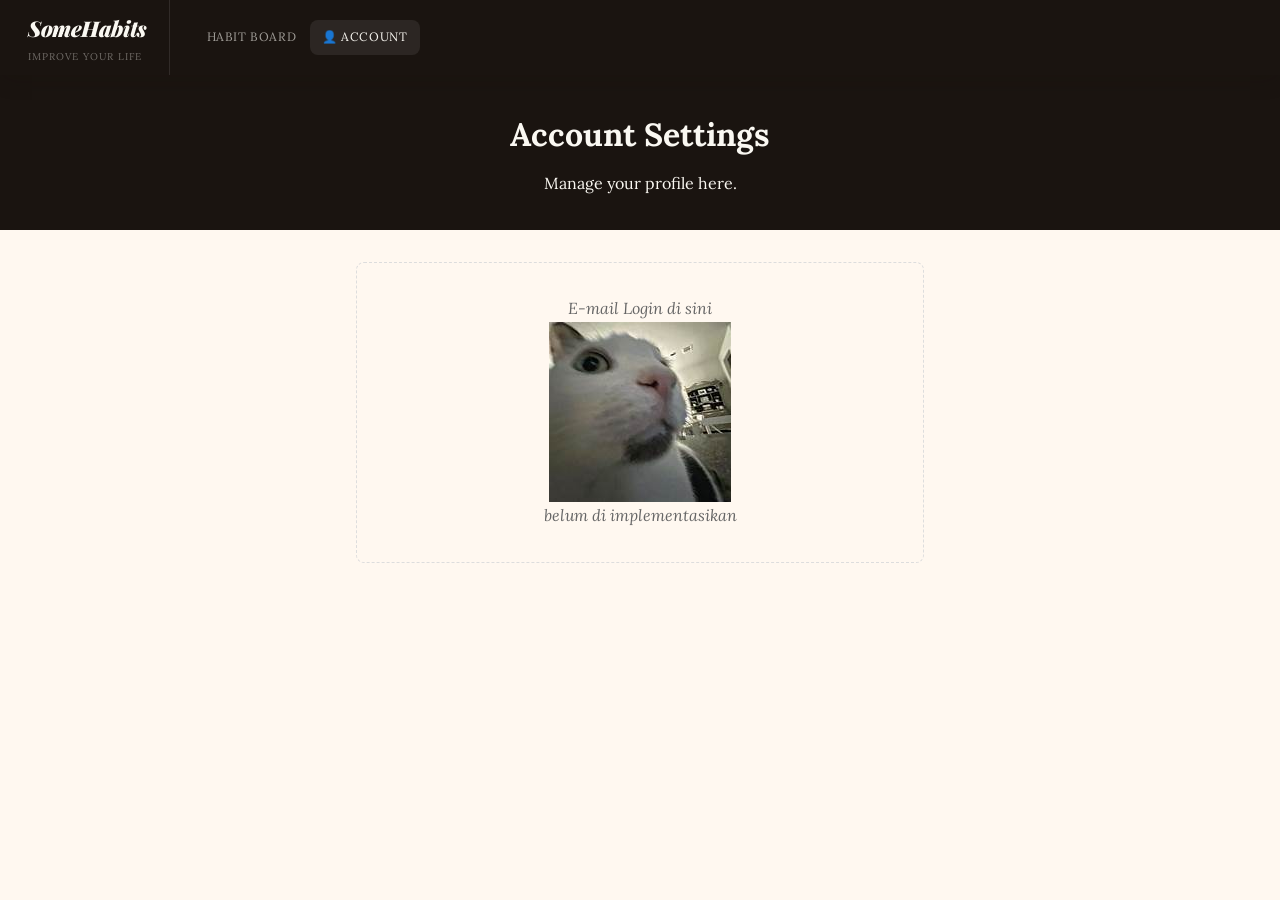
<file: account.html>
<!DOCTYPE html>
<html lang="en">
<head>
  <meta charset="UTF-8" />
  <meta name="viewport" content="width=device-width, initial-scale=1.0" />
  <title>Somehabits - Account</title>
  <link rel="stylesheet" href="board-style.css" />
  <link rel="icon" type="image/x-icon" href="img/th.jpeg">
  <style>
    .account-hero {
      background: var(--ink);
      padding: 2rem 1.75rem;
      text-align: center;
      color: #faf8f2;
    }
    .account-hero h1 {
      font-size: 2rem;
      margin-bottom: 0.5rem;
    }
    .account-content {
      max-width: 600px;
      margin: 2rem auto;
      padding: 0 1rem;
    }
    .placeholder {
      text-align: center;
      color: #666;
      font-style: italic;
      padding: 2rem;
      border: 1px dashed #ddd;
      border-radius: 8px;
    }
    .back-link {
      display: inline-block;
      margin-top: 1rem;
      color: var(--accent);
      text-decoration: none;
    }
    .back-link:hover {
      text-decoration: underline;
    }
    img {
  display: block;
  margin-left: auto;
  margin-right: auto; 
    }


  </style>
</head>
<body>
  <header>
    <div class="site-brand">
      <a href="board.html" class="site-logo">SomeHabits</a>
      <p class="site-tagline">Improve Your Life</p>
    </div>
    <nav aria-label="Main navigation">
      <ul>
        <li><a href="index.html" class="nav-link">Habit Board</a></li>
        <li><a href="account.html" class="nav--active">👤 Account</a></li>
      </ul>
    </nav>
  </header>

  <section class="account-hero">
    <h1>Account Settings</h1>
    <p>Manage your profile here.</p>
  </section>

  <div class="account-content">
    <div class="placeholder">
      <p>E-mail Login di sini</p>
      <img src="img/th.jpeg" alt="">
      <p>belum di implementasikan</p>
    </div>
  </div>
</body>
</html>
</file>
<file: board-style.css>
/* ============================================================
   SOMEHABITS — board-style.css
   Aesthetic : Editorial ink × wellness journal (Padlet-style board)
   ============================================================ */

@import url('https://fonts.googleapis.com/css2?family=Playfair+Display:ital,wght@0,400;0,700;0,900;1,400;1,700&family=Lora:ital,wght@0,400;0,500;1,400&display=swap');

/* ── Variables ─────────────────────────────────────────────── */
:root {
  --bg:           #fff8f0;
  --surface:      #fffcf8;
  --ink:          #1a1410;
  --ink-light:    #7a5d44;
  --ink-muted:    #b89968;
  --accent:       #e8845b;
  --accent-light: #f8d9b5;
  --accent-warm:  #f0a871;
  --green:        #c49a6c;
  --green-light:  #f5e8d0;
  --border:       #f0e6d8;
  --tag-bg:       #fae8d9;

  --font-display: 'Playfair Display', Georgia, serif;
  --font-body:    'Lora', Georgia, serif;

  --r:         8px;
  --r-lg:      16px;
  --shadow-sm: 0 2px 6px rgba(26,20,8,.08);
  --shadow-md: 0 6px 20px rgba(26,20,8,.12);
  --shadow-lg: 0 16px 48px rgba(26,20,8,.14);
  --max-w:     1280px;
}

/* ── Reset ─────────────────────────────────────────────────── */
*, *::before, *::after { box-sizing: border-box; margin: 0; padding: 0; }
html { scroll-behavior: smooth; }
body {
  background: var(--bg);
  color: var(--ink);
  font-family: var(--font-body);
  font-size: 1rem;
  line-height: 1.72;
  -webkit-font-smoothing: antialiased;
}
img { display: block; max-width: 100%; height: auto; }
a  { color: inherit; text-decoration: none; transition: color .2s; }
a:hover { color: var(--accent); }
ul, ol { list-style: none; }
button { font-family: var(--font-body); cursor: pointer; }
select, input, textarea { font-family: var(--font-body); }
.sr-only { position: absolute; width: 1px; height: 1px; overflow: hidden; clip: rect(0,0,0,0); white-space: nowrap; }

/* ── Buttons ────────────────────────────────────────────────── */
.btn {
  display: inline-flex;
  align-items: center;
  gap: .4rem;
  padding: .62rem 1.4rem;
  border-radius: var(--r);
  font-size: .8rem;
  letter-spacing: .06em;
  text-transform: uppercase;
  border: none;
  transition: background .2s, transform .15s, box-shadow .2s;
}
.btn:hover { transform: translateY(-2px); }
.btn--primary {
  background: linear-gradient(135deg, var(--accent) 0%, var(--accent-warm) 100%);
  color: #fff;
  box-shadow: 0 4px 16px rgba(201,125,86,.32);
}
.btn--primary:hover { box-shadow: 0 8px 28px rgba(201,125,86,.42); transform: translateY(-3px); }
.btn--ghost-dark {
  background: transparent;
  color: var(--ink-light);
  border: 1px solid var(--border);
}
.btn--ghost-dark:hover { background: var(--tag-bg); color: var(--ink); }

/* ============================================================
   HEADER
   ============================================================ */
header {
  position: sticky;
  top: 0;
  z-index: 300;
  background: var(--ink);
  display: flex;
  align-items: center;
  gap: 1.5rem;
  padding: 0 1.75rem;
  box-shadow: var(--shadow-md);
}
.site-brand { flex-shrink: 0; padding-block: .6rem; padding-right: 1.4rem; border-right: 1px solid rgba(255,255,255,.1); }
.site-logo {
  font-family: var(--font-display);
  font-size: 1.35rem;
  font-weight: 900;
  font-style: italic;
  color: #faf8f2;
  letter-spacing: -.02em;
  display: block;
}
.site-logo:hover { color: var(--accent-light); }
.site-tagline { font-size: .62rem; letter-spacing: .1em; text-transform: uppercase; color: rgba(250,248,242,.38); margin-top: .1rem; }

header nav { flex: 1; }
header nav ul { display: flex; flex-wrap: wrap; gap: .05rem; }
header nav a {
  display: block;
  padding: .42rem .78rem;
  font-size: .76rem;
  letter-spacing: .05em;
  text-transform: uppercase;
  color: rgba(250,248,242,.6);
  border-radius: var(--r);
  transition: background .2s, color .2s;
}
header nav .nav-link {
  display: block;
  padding: .42rem .78rem;
  font-size: .76rem;
  letter-spacing: .05em;
  text-transform: uppercase;
  color: rgba(250,248,242,.6);
  border-radius: var(--r);
  transition: background .2s, color .2s;
  background: none;
  border: none;
  cursor: pointer;
}
header nav a:hover, header nav .nav--active, header nav .nav-link:hover { background: rgba(255,255,255,.08); color: #faf8f2; }

.header-cta {
  flex-shrink: 0;
  display: flex;
  align-items: center;
  gap: .4rem;
  padding: .5rem 1.1rem;
  background: var(--accent);
  color: #fff;
  border: none;
  border-radius: var(--r);
  font-size: .76rem;
  letter-spacing: .05em;
  text-transform: uppercase;
  transition: background .2s, transform .15s;
}
.header-cta:hover { background: #d46a35; transform: translateY(-1px); }
.header-cta span { font-size: 1.1rem; line-height: 1; }

.header-settings {
  flex-shrink: 0;
  background: none;
  border: none;
  color: #faf8f2;
  font-size: 1.2rem;
  cursor: pointer;
  padding: .5rem;
  display: flex;
  align-items: center;
  justify-content: center;
  transition: opacity .2s;
}
.header-settings:hover { opacity: .7; }

/* ============================================================
   BOARD HERO
   ============================================================ */
.board-hero {
  position: relative;
  background: var(--ink);
  padding: 2.5rem 1.75rem 1.5rem;
  overflow: hidden;
  display: flex;
  align-items: flex-end;
  justify-content: space-between;
  flex-wrap: wrap;
  gap: 1.5rem;
}
.board-hero__noise {
  position: absolute;
  inset: 0;
  background-image: url("data:image/svg+xml,%3Csvg viewBox='0 0 200 200' xmlns='http://www.w3.org/2000/svg'%3E%3Cfilter id='n'%3E%3CfeTurbulence type='fractalNoise' baseFrequency='.65' numOctaves='3' stitchTiles='stitch'/%3E%3C/filter%3E%3Crect width='100%25' height='100%25' filter='url(%23n)' opacity='.04'/%3E%3C/svg%3E");
  pointer-events: none;
}
.board-hero::before {
  content: '';
  position: absolute;
  top: -60%; left: 30%;
  width: 700px; height: 700px;
  background: radial-gradient(circle, rgba(74,124,89,.15) 0%, transparent 65%);
  pointer-events: none;
}
.board-hero__content { position: relative; }
.board-hero__label {
  display: inline-block;
  font-size: .65rem;
  letter-spacing: .14em;
  text-transform: uppercase;
  color: var(--green-light);
  background: rgba(74,124,89,.22);
  padding: .25rem .7rem;
  border-radius: 2px;
  margin-bottom: .85rem;
}
.board-hero h1 {
  font-family: var(--font-display);
  font-size: clamp(2rem, 5vw, 3.2rem);
  font-weight: 900;
  color: #faf8f2;
  line-height: 1.15;
  margin-bottom: .6rem;
}
.board-hero p {
  font-size: 1rem;
  color: rgba(250,248,242,.65);
  line-height: 1.8;
  max-width: 550px;
  font-weight: 500;
}
.board-hero__actions {
  position: relative;
  display: flex;
  align-items: center;
  gap: 1.75rem;
  flex-wrap: wrap;
  flex-shrink: 0;
}
.board-hero__count {
  font-size: .82rem;
  color: rgba(250,248,242,.45);
}
.board-hero__count span {
  font-family: var(--font-display);
  font-size: 1.3rem;
  font-weight: 700;
  color: #faf8f2;
  margin-right: .25rem;
}

/* ============================================================
   FILTER BAR
   ============================================================ */
.filter-bar {
  background: var(--surface);
  border-bottom: 1px solid var(--border);
  padding: 1.2rem 2rem;
  display: flex;
  align-items: center;
  justify-content: space-between;
  gap: 1.5rem;
  position: sticky;
  top: 57px;
  z-index: 200;
  box-shadow: var(--shadow-sm);
  flex-wrap: wrap;
}
.filter-bar__pills { display: flex; flex-wrap: wrap; gap: .4rem; flex: 1; }
.filter-pill {
  display: inline-block;
  padding: .42rem 1rem;
  border-radius: 24px;
  font-size: .78rem;
  letter-spacing: .03em;
  background: var(--tag-bg);
  color: var(--ink-light);
  border: 1.5px solid transparent;
  white-space: nowrap;
  transition: background .2s, color .2s, border-color .2s, transform .15s;
  font-weight: 500;
  cursor: pointer;
}
.filter-pill:hover { background: var(--ink); color: #faf8f2; transform: translateY(-1px); }
.filter-pill--active { background: var(--accent); color: #fff; border-color: var(--accent-light); }

.filter-bar__sort select {
  padding: .35rem .7rem;
  border: 1px solid var(--border);
  border-radius: var(--r);
  background: var(--bg);
  color: var(--ink-light);
  font-size: .8rem;
  outline: none;
  cursor: pointer;
}

/* ============================================================
   BOARD (masonry-style)
   ============================================================ */
.board {
  max-width: var(--max-w);
  margin-inline: auto;
  padding: 3rem 2rem 5rem;
  columns: 4 300px;
  column-gap: 2rem;
}

/* ── Post Card ──────────────────────────────────────────────── */
.post-card {
  break-inside: avoid;
  background: linear-gradient(135deg, var(--surface) 0%, rgba(248,245,240,.5) 100%);
  border: 1px solid var(--border);
  border-radius: var(--r-lg);
  overflow: hidden;
  margin-bottom: 2rem;
  box-shadow: var(--shadow-sm);
  transition: box-shadow .3s, transform .25s, border-color .3s;
  animation: cardIn .35s ease both;
}
.post-card:hover { box-shadow: var(--shadow-lg); transform: translateY(-6px); border-color: var(--accent); }

@keyframes cardIn {
  from { opacity: 0; transform: translateY(18px) scale(.98); }
  to   { opacity: 1; transform: translateY(0) scale(1); }
}

/* Card image */
.post-card__img-wrap {
  position: relative;
  overflow: hidden;
  cursor: zoom-in;
}
.post-card__img {
  width: 100%;
  display: block;
  transition: transform .45s ease;
}
.post-card:hover .post-card__img { transform: scale(1.04); }

.post-card__img-overlay {
  position: absolute;
  inset: 0;
  background: linear-gradient(to bottom, transparent 50%, rgba(26,20,8,.55) 100%);
  opacity: 0;
  transition: opacity .3s;
  display: flex;
  align-items: flex-end;
  padding: .75rem;
}
.post-card:hover .post-card__img-overlay { opacity: 1; }
.post-card__zoom-hint {
  font-size: .72rem;
  color: rgba(250,248,242,.8);
  letter-spacing: .06em;
}

/* Card body */
.post-card__body { padding: 1.4rem; }

.post-card__top {
  display: flex;
  align-items: center;
  justify-content: space-between;
  gap: .5rem;
  margin-bottom: .6rem;
}
.post-card__cat {
  display: inline-block;
  font-size: .68rem;
  letter-spacing: .08em;
  text-transform: uppercase;
  color: var(--accent);
  background: linear-gradient(135deg, rgba(232,132,91,.12) 0%, rgba(240,168,113,.08) 100%);
  padding: .28rem .75rem;
  border-radius: 20px;
  font-weight: 600;
  white-space: nowrap;
}
.post-card__date {
  font-size: .68rem;
  color: var(--ink-muted);
  white-space: nowrap;
}

.post-card__title {
  font-family: var(--font-display);
  font-size: 1.15rem;
  font-weight: 800;
  line-height: 1.35;
  color: var(--ink);
  margin-bottom: .6rem;
  letter-spacing: -.01em;
}
.post-card__body-text {
  font-size: .86rem;
  color: var(--ink-light);
  line-height: 1.7;
  margin-bottom: 1rem;
}
.post-card__body-text.clamped {
  display: -webkit-box;
  -webkit-line-clamp: 5;
  line-clamp: 5;
  -webkit-box-orient: vertical;
  overflow: hidden;
}
.post-card__readmore {
  background: none;
  border: none;
  color: var(--accent);
  font-size: .78rem;
  font-family: var(--font-body);
  cursor: pointer;
  padding: 0;
  margin-top: -.5rem;
  margin-bottom: .85rem;
  display: block;
}
.post-card__readmore:hover { text-decoration: underline; }

/* Card footer */
.post-card__footer {
  display: flex;
  align-items: center;
  justify-content: space-between;
  gap: .75rem;
  border-top: 1.5px solid var(--border);
  padding-top: 1rem;
  flex-wrap: wrap;
}
.post-card__author {
  font-size: .78rem;
  color: var(--ink-muted);
  display: flex;
  align-items: center;
  gap: .4rem;
}
.post-card__author-avatar {
  width: 24px; height: 24px;
  border-radius: 50%;
  background: var(--tag-bg);
  display: flex;
  align-items: center;
  justify-content: center;
  font-size: .75rem;
  flex-shrink: 0;
  border: 1px solid var(--border);
}
.post-card__actions {
  display: flex;
  align-items: center;
  gap: .35rem;
}
.post-card__like-btn {
  background: none;
  border: 1px solid var(--border);
  border-radius: 20px;
  padding: .28rem .65rem;
  font-size: .75rem;
  color: var(--ink-muted);
  display: flex;
  align-items: center;
  gap: .3rem;
  transition: background .2s, color .2s, border-color .2s;
}
.post-card__like-btn:hover,
.post-card__like-btn.liked {
  background: rgba(232,132,91,.08);
  color: var(--accent);
  border-color: var(--accent-light);
}
.post-card__ai-btn {
  background: linear-gradient(135deg, var(--green) 0%, #a8854f 100%);
  color: #fff;
  border: none;
  border-radius: 22px;
  padding: .38rem .95rem;
  font-size: .75rem;
  letter-spacing: .04em;
  display: flex;
  align-items: center;
  gap: .35rem;
  transition: background .2s, transform .15s, box-shadow .2s;
  white-space: nowrap;
  font-weight: 600;
  box-shadow: 0 2px 8px rgba(90,140,105,.2);
}
.post-card__ai-btn:hover { transform: translateY(-2px); box-shadow: 0 4px 12px rgba(90,140,105,.3); }

/* ── Empty state ──────────────────────────────────────────── */
.empty-state {
  text-align: center;
  padding: 5rem 1.75rem;
  max-width: 400px;
  margin-inline: auto;
}
.empty-state__icon { font-size: 3rem; margin-bottom: 1rem; }
.empty-state h3 { font-family: var(--font-display); font-size: 1.4rem; margin-bottom: .5rem; }
.empty-state p { color: var(--ink-muted); font-size: .9rem; margin-bottom: 1.5rem; }

/* ============================================================
   FAB
   ============================================================ */
.fab {
  position: fixed;
  bottom: 2rem;
  right: 2rem;
  z-index: 250;
  display: flex;
  align-items: center;
  gap: .6rem;
  background: linear-gradient(135deg, var(--accent) 0%, var(--accent-warm) 100%);
  color: #fff;
  border: none;
  border-radius: 32px;
  padding: .85rem 1.5rem .85rem 1.2rem;
  font-size: .85rem;
  letter-spacing: .04em;
  box-shadow: 0 8px 32px rgba(232,132,91,.48);
  transition: background .2s, transform .2s, box-shadow .2s;
  font-weight: 600;
}
.fab:hover { transform: translateY(-4px); box-shadow: 0 12px 40px rgba(232,132,91,.58); }
.fab__icon { font-size: 1.3rem; line-height: 1; font-weight: 300; }
.fab__label { white-space: nowrap; }

/* ============================================================
   MODAL SHARED
   ============================================================ */
.modal-overlay {
  position: fixed;
  inset: 0;
  background: rgba(26,20,8,.55);
  backdrop-filter: blur(4px);
  z-index: 400;
}
.modal-overlay[hidden] { display: none; }

.modal {
  position: fixed;
  top: 50%;
  left: 50%;
  transform: translate(-50%, -50%);
  z-index: 500;
  width: min(560px, calc(100vw - 2rem));
  max-height: calc(100vh - 3rem);
  background: var(--surface);
  border-radius: var(--r-lg);
  box-shadow: var(--shadow-lg);
  display: flex;
  flex-direction: column;
  overflow: hidden;
  animation: modalIn .25s ease;
}
.modal[hidden] { display: none; }

@keyframes modalIn {
  from { opacity: 0; transform: translate(-50%, -48%) scale(.97); }
  to   { opacity: 1; transform: translate(-50%, -50%) scale(1); }
}

.modal__header {
  display: flex;
  align-items: center;
  justify-content: space-between;
  padding: 1.25rem 1.5rem;
  border-bottom: 1px solid var(--border);
  flex-shrink: 0;
}
.modal__header--dark {
  background: var(--ink);
  border-bottom-color: rgba(255,255,255,.08);
}
.modal__title {
  font-family: var(--font-display);
  font-size: 1.25rem;
  font-weight: 700;
}
.modal__header-info {
  display: flex;
  align-items: center;
  gap: .7rem;
}
.modal__avatar { font-size: 1.6rem; }
.modal__header-info strong { display: block; color: #faf8f2; font-size: .92rem; }
.modal__status { font-size: .63rem; color: var(--green-light); letter-spacing: .04em; }

.modal__close {
  background: rgba(0,0,0,.06);
  border: none;
  width: 30px; height: 30px;
  border-radius: 50%;
  font-size: .85rem;
  color: var(--ink-muted);
  display: flex; align-items: center; justify-content: center;
  transition: background .2s, color .2s;
}
.modal__close:hover { background: rgba(0,0,0,.12); color: var(--ink); }
.modal__close--light {
  background: rgba(255,255,255,.1);
  color: rgba(250,248,242,.65);
}
.modal__close--light:hover { background: rgba(255,255,255,.2); color: #faf8f2; }

.modal__body {
  flex: 1;
  overflow-y: auto;
  padding: 1.5rem;
  scrollbar-width: thin;
  scrollbar-color: var(--border) transparent;
}

/* ============================================================
   CREATE FORM
   ============================================================ */
.form-group {
  display: flex;
  flex-direction: column;
  gap: .4rem;
  margin-bottom: 1.15rem;
}
.form-group label {
  font-size: .78rem;
  letter-spacing: .06em;
  text-transform: uppercase;
  color: var(--ink-light);
  font-family: var(--font-body);
}
.form-group input[type="text"],
.form-group select,
.form-group textarea {
  padding: .75rem 1rem;
  border: 1.5px solid var(--border);
  border-radius: var(--r);
  background: var(--bg);
  color: var(--ink);
  font-size: .92rem;
  outline: none;
  transition: border-color .2s, box-shadow .2s, background .2s;
}
.form-group input:focus,
.form-group select:focus,
.form-group textarea:focus {
  border-color: var(--accent);
  background: var(--surface);
  box-shadow: 0 0 0 4px rgba(232,132,91,.15);
}
.form-group textarea { resize: vertical; min-height: 110px; line-height: 1.65; }
.form-group input.invalid,
.form-group select.invalid,
.form-group textarea.invalid {
  border-color: #c0392b;
  box-shadow: 0 0 0 3px rgba(192,57,43,.1);
}

.char-count {
  font-size: .72rem;
  color: var(--ink-muted);
  text-align: right;
  margin-top: -.2rem;
}

/* Image drop zone */
.image-drop {
  position: relative;
  border: 2px dashed var(--border);
  border-radius: var(--r);
  background: var(--bg);
  transition: border-color .2s, background .2s;
  overflow: hidden;
}
.image-drop.dragover { border-color: var(--accent); background: rgba(232,132,91,.04); }
.image-drop input[type="file"] {
  position: absolute;
  inset: 0;
  opacity: 0;
  cursor: pointer;
  width: 100%;
  height: 100%;
  z-index: 2;
}
.image-drop__inner {
  padding: 2rem;
  text-align: center;
  pointer-events: none;
}
.image-drop__icon { font-size: 2rem; margin-bottom: .5rem; }
.image-drop__inner p { font-size: .88rem; color: var(--ink-light); margin-bottom: .2rem; }
.image-drop__inner small { font-size: .72rem; color: var(--ink-muted); }
.image-drop__preview {
  width: 100%;
  max-height: 240px;
  object-fit: cover;
  display: block;
}
.image-drop__remove {
  position: absolute;
  top: .5rem; right: .5rem;
  z-index: 10;
  background: rgba(26,20,8,.72);
  color: #faf8f2;
  border: none;
  border-radius: 4px;
  font-size: .75rem;
  padding: .28rem .6rem;
  cursor: pointer;
  transition: background .2s;
}
.image-drop__remove:hover { background: rgba(232,132,91,.9); }

.form-actions {
  display: flex;
  justify-content: flex-end;
  gap: .75rem;
  padding-top: .5rem;
  border-top: 1px solid var(--border);
  margin-top: .5rem;
}

/* ============================================================
   AI CHAT MODAL
   ============================================================ */
.modal--ai {
  width: min(520px, calc(100vw - 2rem));
  background: #1a1410;
  border: 1px solid rgba(255,255,255,.1);
}

/* Post context strip */
.ai-post-context {
  background: rgba(255,255,255,.04);
  border-bottom: 1px solid rgba(255,255,255,.08);
  padding: .85rem 1.25rem;
  display: flex;
  gap: .75rem;
  align-items: flex-start;
  flex-shrink: 0;
}
.ai-post-context__img {
  width: 52px; height: 52px;
  border-radius: var(--r);
  object-fit: cover;
  flex-shrink: 0;
}
.ai-post-context__img-placeholder {
  width: 52px; height: 52px;
  border-radius: var(--r);
  background: rgba(255,255,255,.06);
  display: flex;
  align-items: center;
  justify-content: center;
  font-size: 1.5rem;
  flex-shrink: 0;
}
.ai-post-context__text { flex: 1; min-width: 0; }
.ai-post-context__cat {
  font-size: .62rem;
  letter-spacing: .09em;
  text-transform: uppercase;
  color: var(--accent-light);
  margin-bottom: .2rem;
}
.ai-post-context__title {
  font-family: var(--font-display);
  font-size: .9rem;
  font-weight: 700;
  color: #faf8f2;
  line-height: 1.3;
  white-space: nowrap;
  overflow: hidden;
  text-overflow: ellipsis;
}
.ai-post-context__snippet {
  font-size: .75rem;
  color: rgba(250,248,242,.45);
  line-height: 1.4;
  margin-top: .2rem;
  display: -webkit-box;
  -webkit-line-clamp: 2;
  line-clamp: 2;
  -webkit-box-orient: vertical;
  overflow: hidden;
}

/* Messages */
.ai-chat__messages {
  flex: 1;
  padding: 1.1rem;
  display: flex;
  flex-direction: column;
  gap: .85rem;
  overflow-y: auto;
  max-height: 280px;
  scrollbar-width: thin;
  scrollbar-color: rgba(255,255,255,.12) transparent;
}
.ai-chat__msg { display: flex; gap: .6rem; align-items: flex-start; }
.ai-chat__msg--user { flex-direction: row-reverse; }
.ai-chat__avatar { font-size: 1.2rem; flex-shrink: 0; width: 1.8rem; text-align: center; }
.ai-chat__bubble {
  max-width: 82%;
  padding: .65rem .95rem;
  border-radius: 10px;
  font-size: .84rem;
  line-height: 1.65;
}
.ai-chat__msg--bot .ai-chat__bubble {
  background: rgba(255,255,255,.07);
  color: rgba(250,248,242,.85);
  border-radius: 0 10px 10px 10px;
}
.ai-chat__msg--user .ai-chat__bubble {
  background: var(--green);
  color: #fff;
  border-radius: 10px 0 10px 10px;
}
.ai-chat__bubble.loading::after {
  content: '●●●';
  letter-spacing: .2em;
  animation: blink 1.2s steps(1) infinite;
  font-size: .65rem;
}
@keyframes blink {
  0%,100%{ opacity:1; } 33%{ opacity:.25; } 66%{ opacity:.65; }
}

/* Suggestion pills */
.ai-suggestions {
  display: flex;
  flex-wrap: wrap;
  gap: .4rem;
  padding: .75rem 1.1rem;
  border-top: 1px solid rgba(255,255,255,.06);
}
.prompt-pill {
  background: rgba(255,255,255,.06);
  border: 1px solid rgba(255,255,255,.12);
  color: rgba(250,248,242,.72);
  font-size: .76rem;
  padding: .3rem .75rem;
  border-radius: 20px;
  transition: background .2s, color .2s, border-color .2s;
  white-space: nowrap;
}
.prompt-pill:hover { background: var(--green); border-color: var(--green); color: #fff; }

/* Chat form */
.ai-chat__form {
  display: flex;
  border-top: 1px solid rgba(255,255,255,.08);
  flex-shrink: 0;
}
.ai-chat__form input {
  flex: 1;
  background: transparent;
  border: none;
  outline: none;
  padding: .85rem 1rem;
  color: #faf8f2;
  font-size: .86rem;
}
.ai-chat__form input::placeholder { color: rgba(250,248,242,.28); }
.ai-chat__form button {
  background: var(--green);
  border: none;
  color: #fff;
  padding: .85rem 1.15rem;
  font-size: 1rem;
  transition: background .2s;
}
.ai-chat__form button:hover { background: #a8854f; }
.ai-chat__form button:disabled { opacity: .4; cursor: not-allowed; }

/* ============================================================
   LIGHTBOX
   ============================================================ */
.lightbox {
  position: fixed;
  inset: 0;
  z-index: 600;
  background: rgba(0,0,0,.92);
  display: flex;
  align-items: center;
  justify-content: center;
  padding: 1.5rem;
  cursor: zoom-out;
  animation: fadeIn .2s ease;
}
.lightbox[hidden] { display: none; }
@keyframes fadeIn { from { opacity: 0; } to { opacity: 1; } }
.lightbox__img {
  max-width: 100%;
  max-height: 90vh;
  border-radius: var(--r);
  box-shadow: 0 20px 60px rgba(0,0,0,.6);
  cursor: default;
}
.lightbox__close {
  position: absolute;
  top: 1.25rem; right: 1.25rem;
  background: rgba(255,255,255,.12);
  border: none;
  color: #fff;
  width: 36px; height: 36px;
  border-radius: 50%;
  font-size: 1rem;
  display: flex; align-items: center; justify-content: center;
  transition: background .2s;
}
.lightbox__close:hover { background: rgba(255,255,255,.25); }

/* ============================================================
   RESPONSIVE
   ============================================================ */
@media (max-width: 1024px) {
  .board { columns: 3 250px; }
}
@media (max-width: 768px) {
  header { flex-wrap: wrap; padding-block: .75rem; gap: .5rem; }
  .site-brand { border-right: none; border-bottom: 1px solid rgba(255,255,255,.1); width: 100%; padding-right: 0; padding-bottom: .5rem; }
  .header-cta { display: none; }
  .board { columns: 2 220px; padding-inline: 1rem; }
  .filter-bar { top: 92px; }
  .board-hero { padding: 2.5rem 1.25rem 1.75rem; }
}
@media (max-width: 520px) {
  .board { columns: 1; }
  .fab__label { display: none; }
  .fab { border-radius: 50%; width: 3.5rem; height: 3.5rem; padding: 0; justify-content: center; }
  .fab__icon { font-size: 1.6rem; }
  .modal { top: auto; bottom: 0; left: 0; transform: none; width: 100%; max-height: 92vh; border-radius: var(--r-lg) var(--r-lg) 0 0; animation: slideUp .25s ease; }
  .modal[hidden] { display: none; }
  @keyframes slideUp { from { opacity: 0; transform: translateY(30px); } to { opacity: 1; transform: translateY(0); } }
}
</file>
